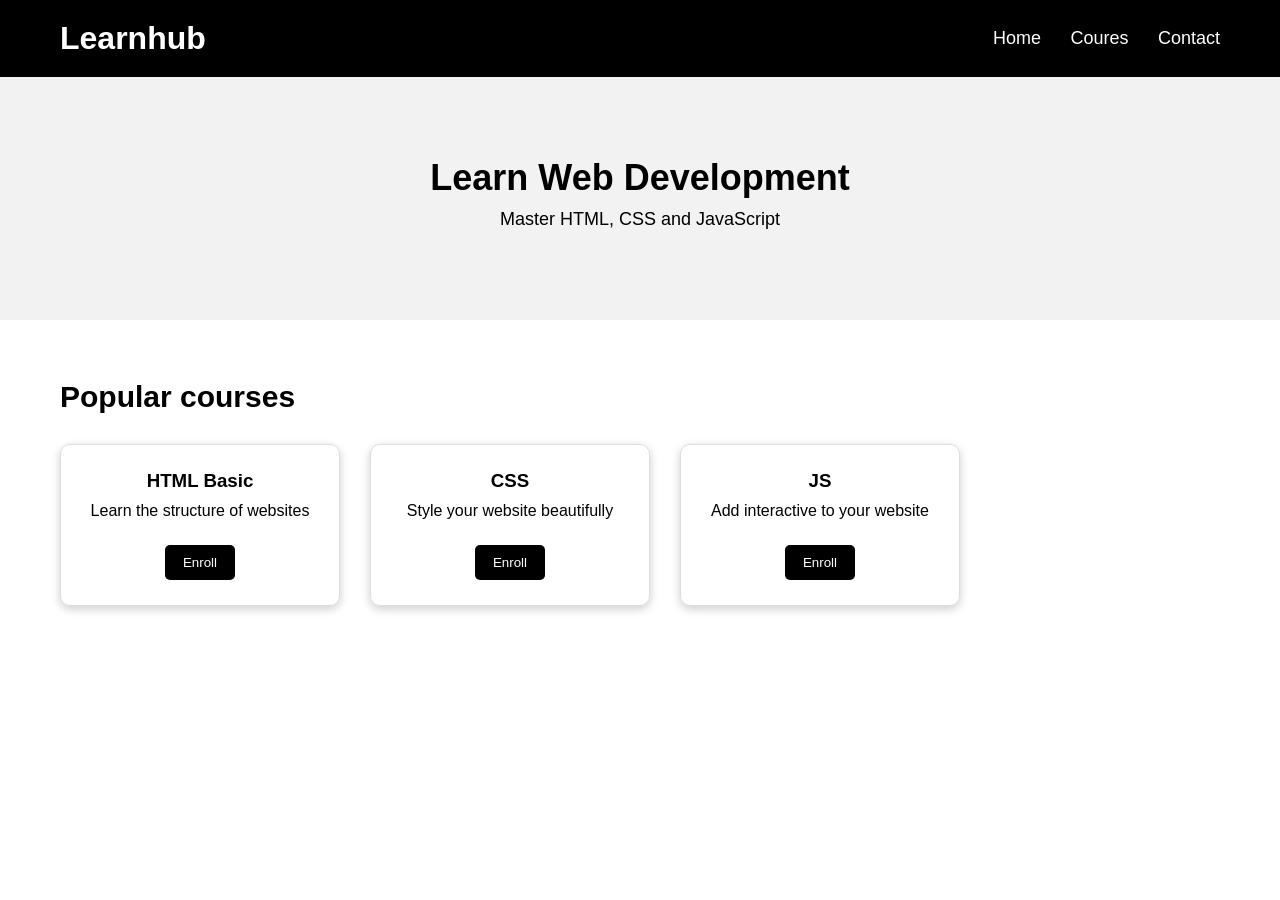
<file: index.html>
<html>
    <head>
        <title>Learnhub</title>
        <link rel="stylesheet" href="style.css">
    </head>
    <body>
        <header class="header">

            <h1> Learnhub</h1>
            <nav>
                <a href="index.html">Home</a>
                <a href="course.html">Coures</a>
                <a href="contact.html">Contact</a>
            </nav>
        </header>
        <section class="hero">
            <h2>Learn Web Development</h2>
            <p>Master HTML, CSS and JavaScript</p>
        </section>

        <section class="courses">
            <h2>Popular courses</h2>

            <div class="course-container">
                <div class=" course-card">
                    <h3>HTML Basic</h3>
                    <p>Learn the structure of websites</p>
                    <button>Enroll</button>

                </div>
                <div class=" course-card">
                    <h3>CSS</h3>
                    <p>Style your website beautifully</p>
                    <button>Enroll</button>

                </div>
                <div class=" course-card">
                    <h3>JS</h3>
                    <p>Add interactive to your website</p>
                    <button>Enroll</button>

                </div>
                 
            </div>

        </section>
    </body>
</html>
</file>
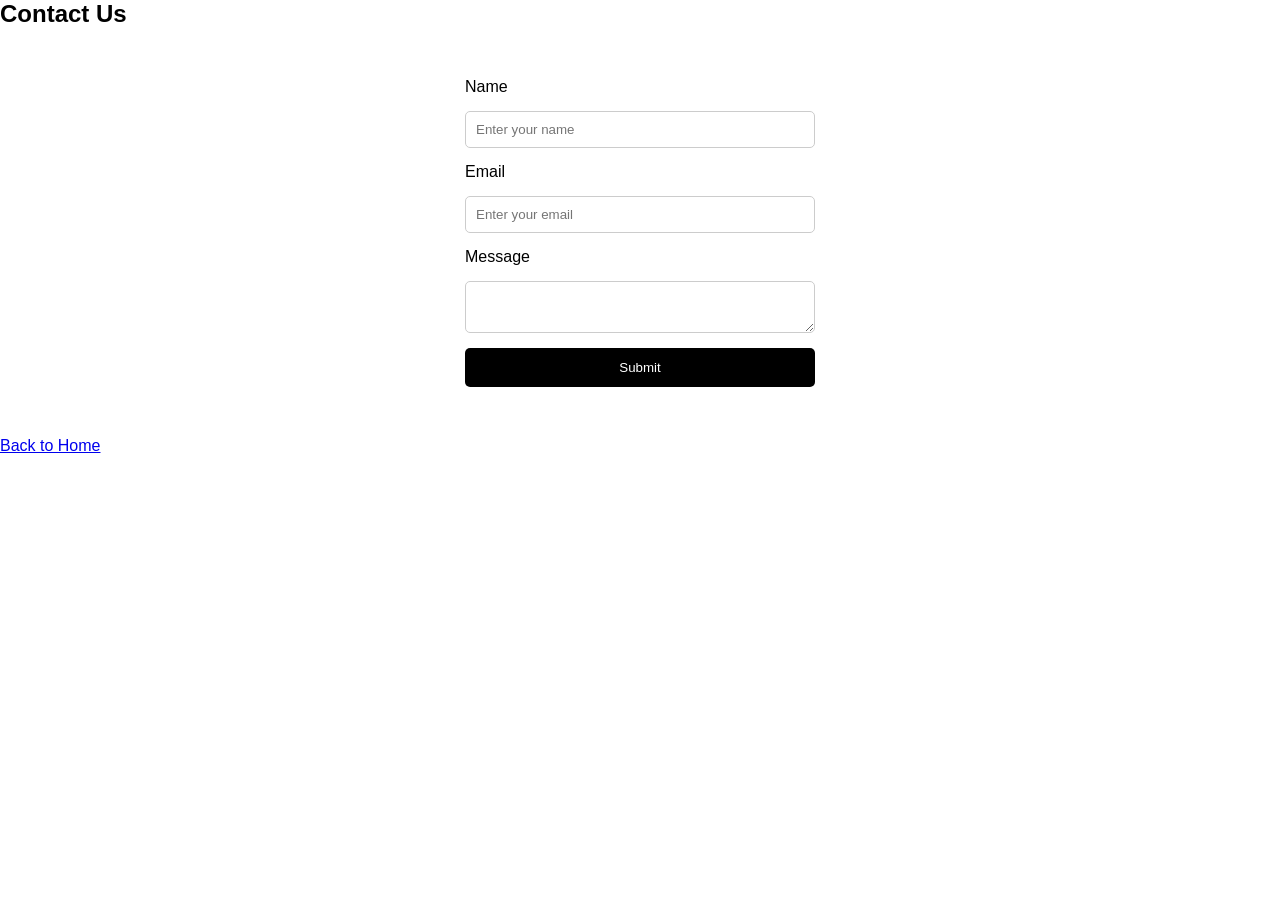
<file: contact.html>
<!DOCTYPE html>
<html>
    <head>
        <title>Contect</title>
        <link rel="stylesheet" href="style.css">
    </head>
    <body>
        
        <h2>Contact Us</h2>

        <form class="contact-form">
            <label>Name</label>
            <input type="text" placeholder="Enter your name">

            <label>Email</label>
            <input type="email" placeholder="Enter your email">

            <label>Message</label>
            <textarea></textarea>
            <button>Submit</button>
        </form>

        <a href="index.html">Back to Home</a>
    </body>
</html>
</file>
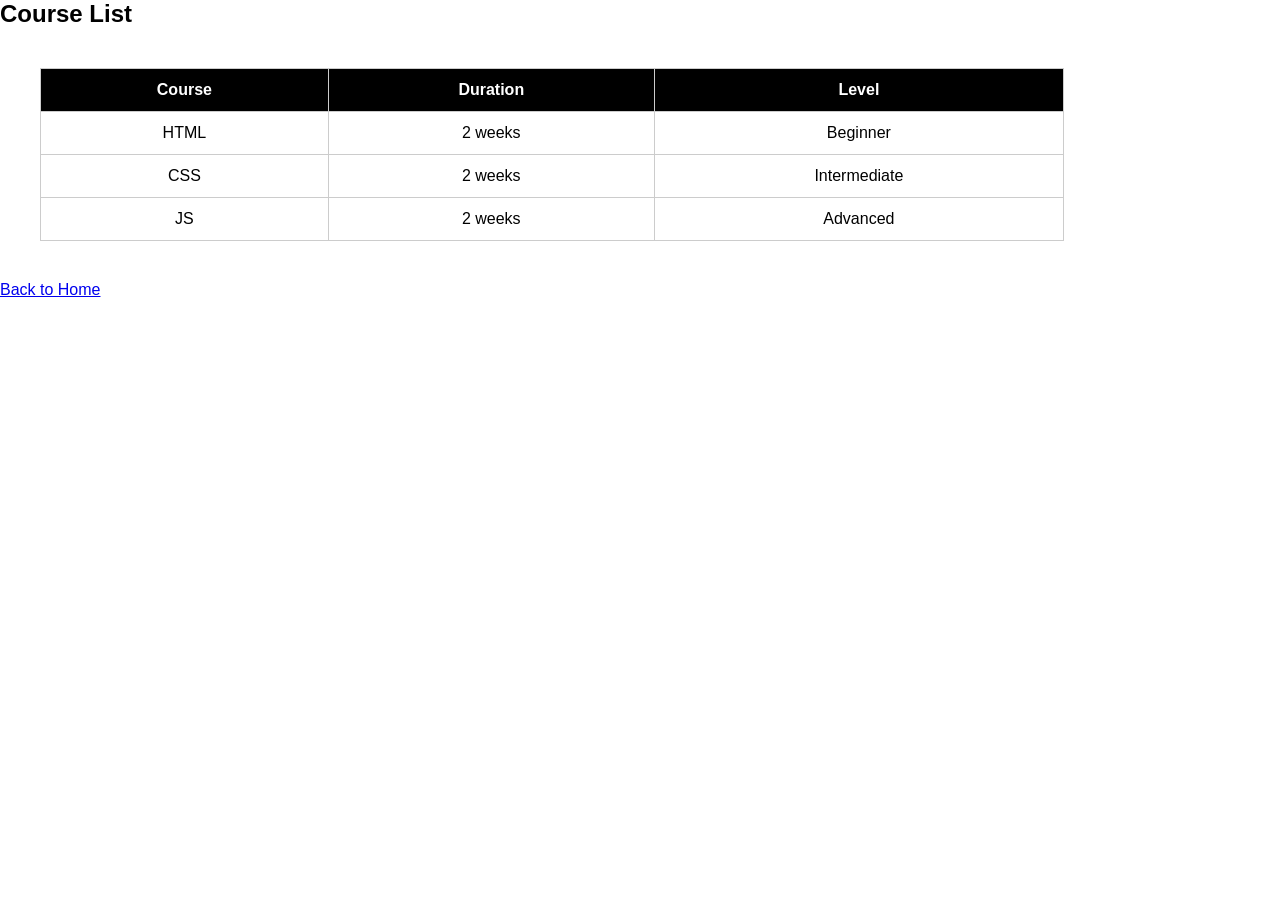
<file: course.html>
<html>
    <head>
        <link rel="stylesheet" href="style.css">
    </head>

    <body>
        <h2>Course List</h2>
        <table>
            <tr>
                <th>Course</th>
                <th>Duration</th>
                <th>Level</th>
            </tr>
            <tr>
                <td>HTML</td>
                <td>2 weeks</td>
                <td>Beginner</td>
            </tr>
            <tr>
                <td>CSS</td>
                <td>2 weeks</td>
                <td>Intermediate</td>
            </tr>
            <tr>
                <td>JS</td>
                <td>2 weeks</td>
                <td>Advanced</td>
            </tr>
        </table>

        <a href="index.html">Back to Home</a>
    </body>
</html>
</file>
<file: style.css>
/* Reset*/
* {
    margin: 0;
    padding: 0;
    box-sizing: border-box;
    font-family: Arial, Helvetica, sans-serif;
}

/*Header part*/
.header {

    background-color: black;
    color: white;
    padding: 20px 60px;
    display: flex;
    justify-content: space-between;
    align-items: center;
}

/*Navigation*/
nav a {
    color: white;
    margin-left: 25px;
    text-decoration: none;
    font-size: 18px;
    transition: 0.3s;
}
 nav a:hover{
    color: #f4c542;
 
}
/*Hero section*/

.hero{
    background:#f2f2f2;
    text-align: center;
    padding: 80px 20px;

    }

.hero h2{

    font-size: 36px;
    margin-bottom: 10px;
}
.hero p{

    font-size: 18px;
    margin-bottom: 10px;
}

/* Courses Section*/

.courses{

    padding: 60px;

}
.courses h2{

    margin-bottom: 30px;
    font-size: 30px;
}

/*Flex Layout*/

.course-container{

    display:flex;
    gap: 30px;
    flex-wrap: wrap;
    
}

.course-card{
    border: 1px solid #ddd;
    padding: 25px;
    width:280px;
    border-radius: 10px;
    text-align: center;
    transition: 0.3s;
    box-shadow:0 3px 10px rgba(0,0,0,0.2);

}
.course-card:hover{
    transform: translateY(-8px);
    box-shadow: 0 6px 20px rgba(0,0,0,0.2);
}

.course-card h3,p{

    margin-bottom:10px;
}
.course-card button{
    margin-top: 15px;
    padding: 10px 18px;
    border: none;
    background: black;
    color: white;
    border-radius: 5px;
    cursor: pointer;
    transform: 0.3s;
    
}
.course-card button:hover{
    background: #f4c542;
    color: black;
}

/*Table Styling*/
 table{
    border-collapse: collapse;
    margin: 40px;
    width: 80%;
 }

 table, th, td{

    border: 1px solid #ccc;
    padding: 12px;
    text-align: center;
 }
th{

    background: black;
    color: white;
}

/*Contact Form*/

.contact-form{
    width: 350px;
    margin: 50px auto;
    display: flex;
    flex-direction: column;
    gap: 15px;
}
.contact-form input,
.contact-form textarea {

    padding: 10px;
    border: 1px solid #ccc;
    border-radius: 5px;
}
.contact-form button{
    padding: 12px;
    background: black;
    color: white;
    border: none;
    border-radius: 5px;
    cursor: pointer;

}
.contact-form button:hover{

    background: #f4c542;
    color: black;
}
</file>
